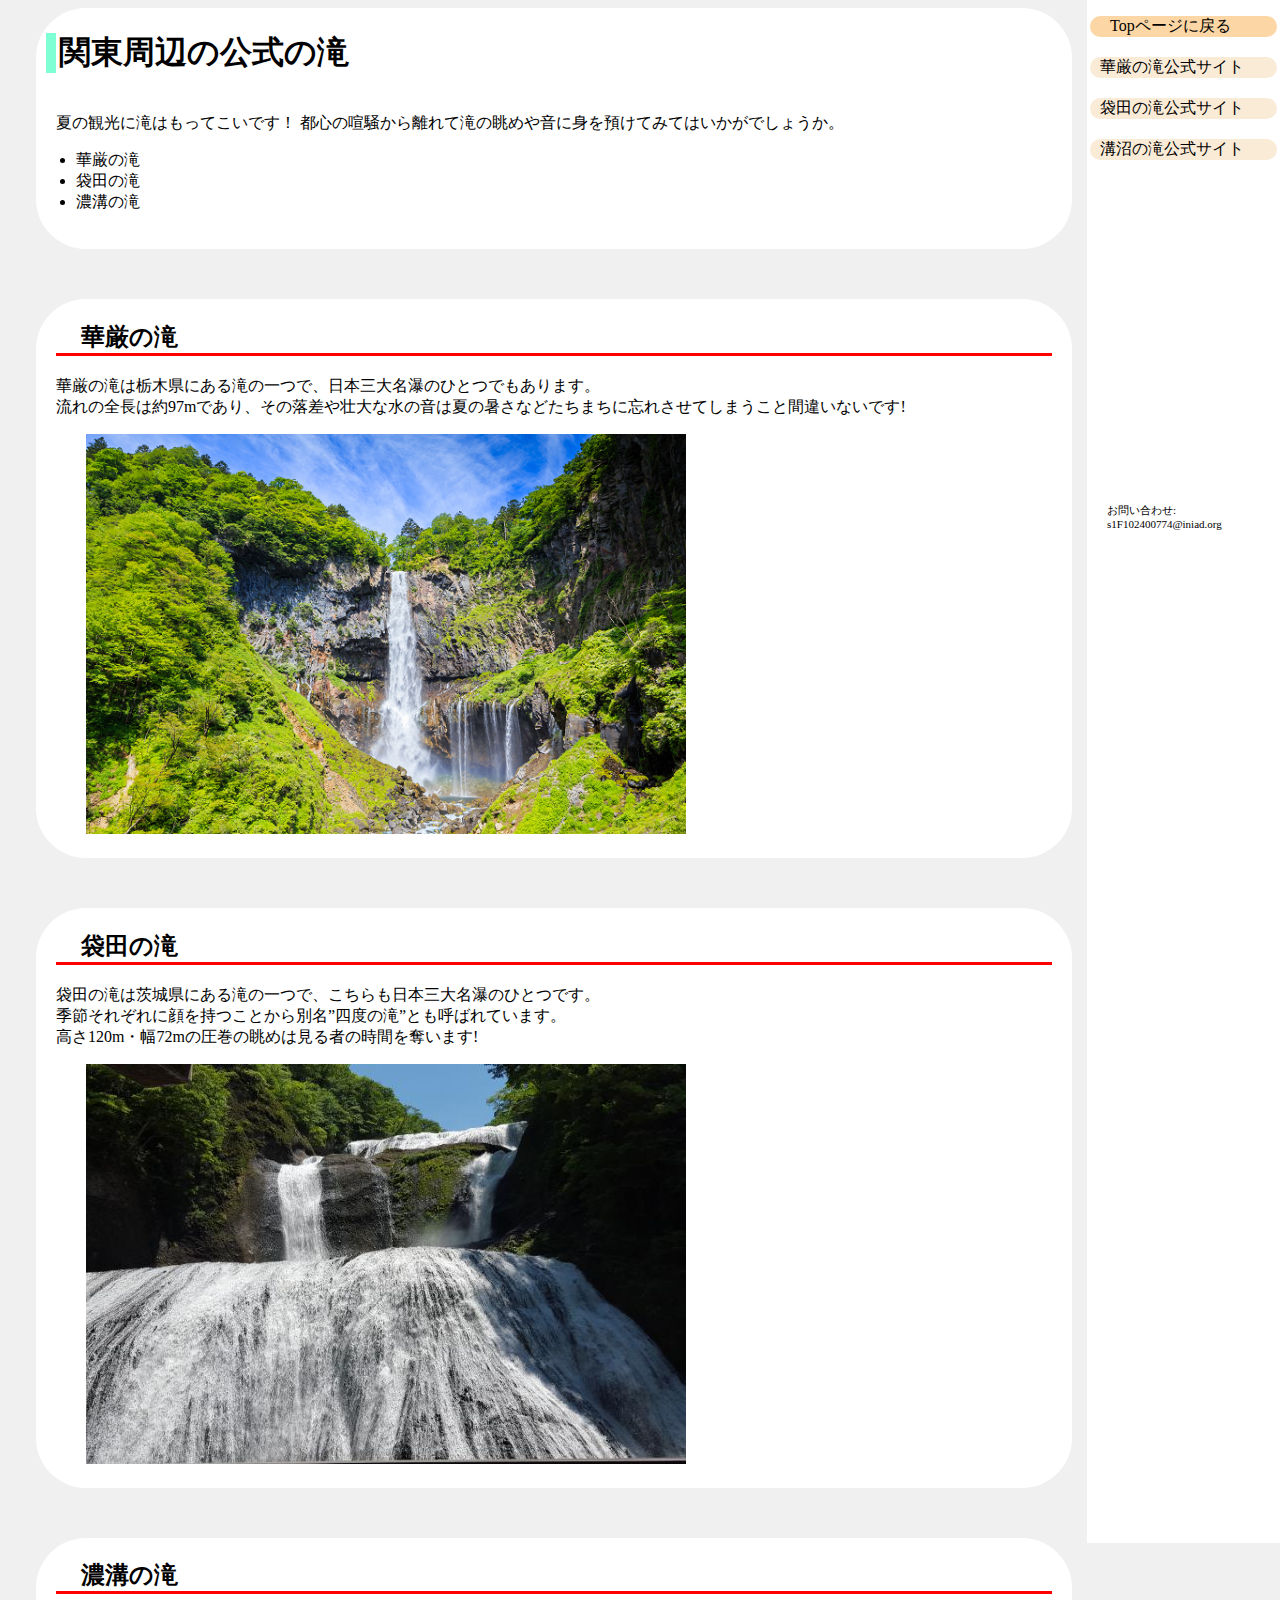
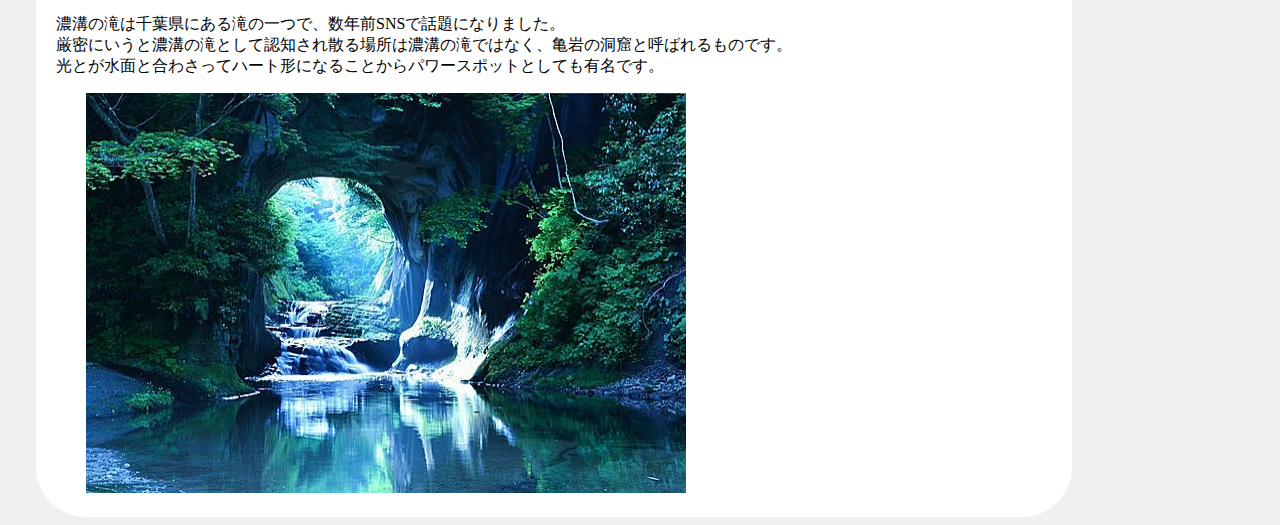
<file: index_part2.html>
<!DOCTYPE html>
<html lang="ja">
  <head>
    <meta charset="UTF-8" />
    <link rel="stylesheet" href="part2.css" />
    <title>contents_2</title>
  </head>
  <body>
    <div class="sidebar">
      <div class="top_return">
        <a href="index.html"><p>Topページに戻る</p></a>
      </div>
      <div class="official">
        <a href="https://www.kegon.jp/">華厳の滝公式サイト</a>
      </div>
      <div class="official">
        <a href="https://www.town.daigo.ibaraki.jp/page/page001474.html"
          >袋田の滝公式サイト</a
        >
      </div>
      <div class="official">
        <a href="https://www.city.kimitsu.lg.jp/site/kanko/2259.html"
          >溝沼の滝公式サイト</a
        >
      </div>
      <div class="else">
        <p>お問い合わせ:<br />s1F102400774@iniad.org</p>
      </div>
    </div>

    <div class="part_head">
      <div class="head">
        <div class="box">a</div>
        <h1 class="head">関東周辺の公式の滝</h1>
      </div>
      <p>
        夏の観光に滝はもってこいです！
        都心の喧騒から離れて滝の眺めや音に身を預けてみてはいかがでしょうか。
      </p>
      <ul>
        <li><a href="#part1">華厳の滝</a></li>
        <li><a href="#part2">袋田の滝</a></li>
        <li><a href="#part3">濃溝の滝</a></li>
      </ul>
    </div>
    <div id="part1">
      <h2>華厳の滝</h2>
      <p>
        華厳の滝は栃木県にある滝の一つで、日本三大名瀑のひとつでもあります。<br />流れの全長は約97mであり、その落差や壮大な水の音は夏の暑さなどたちまちに忘れさせてしまうこと間違いないです!
      </p>
      <img src="46fdb70b-9209-44f5-99bc-8d7b41e24792.webp" alt="" />
    </div>
    <div id="part2">
      <h2>袋田の滝</h2>
      <p>
        袋田の滝は茨城県にある滝の一つで、こちらも日本三大名瀑のひとつです。<br />季節それぞれに顔を持つことから別名”四度の滝”とも呼ばれています。<br />高さ120m・幅72mの圧巻の眺めは見る者の時間を奪います!
      </p>
      <img src="1539845451_82.jpg" alt="" />
    </div>
    <div id="part3">
      <h2>濃溝の滝</h2>
      <p>
        濃溝の滝は千葉県にある滝の一つで、数年前SNSで話題になりました。<br />厳密にいうと濃溝の滝として認知され散る場所は濃溝の滝ではなく、亀岩の洞窟と呼ばれるものです。<br />光とが水面と合わさってハート形になることからパワースポットとしても有名です。
      </p>
      <img src="large.jpg" alt="" />
    </div>
  </body>
</html>
</file>
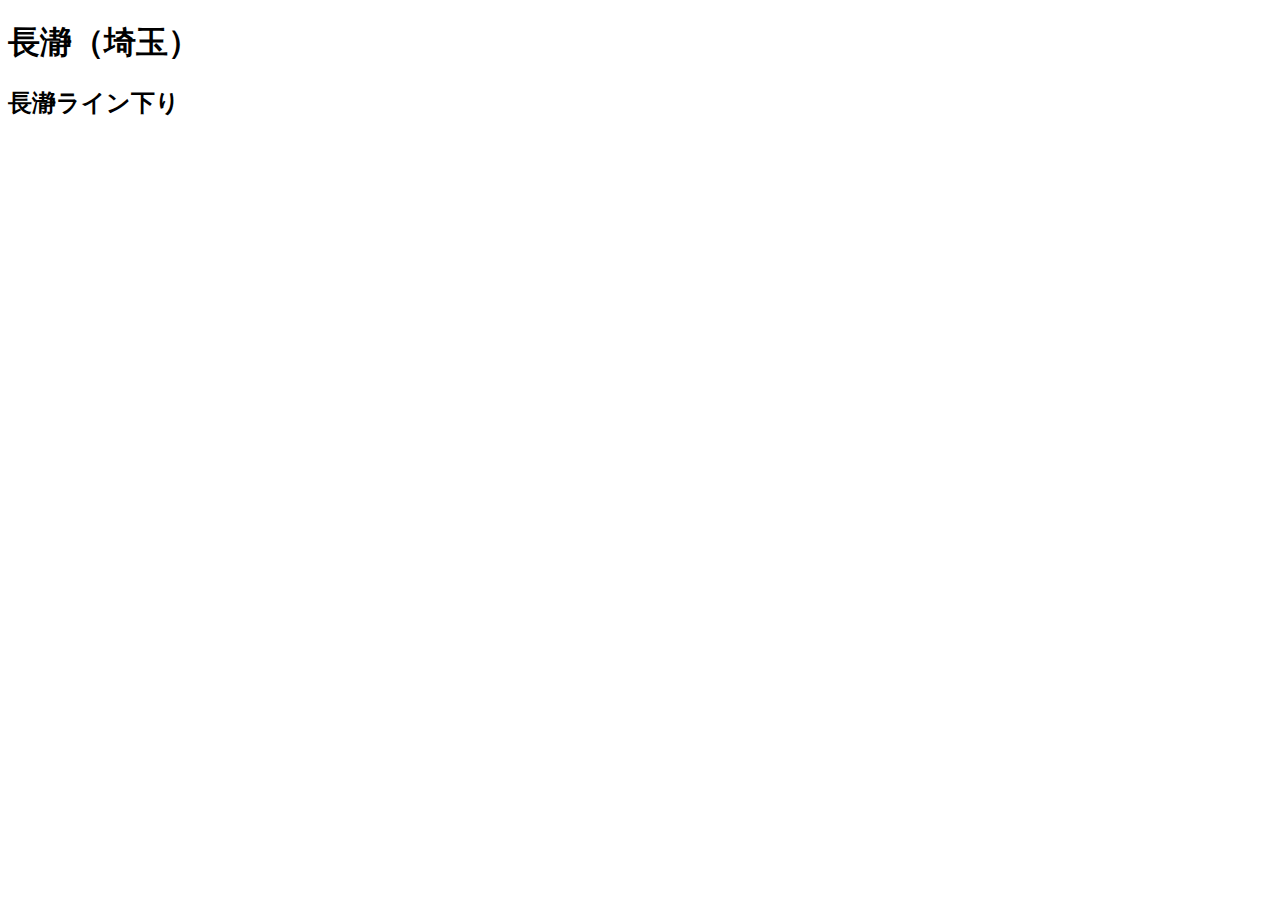
<file: css/index_part1.html>
<!DOCTYPE html>
<html lang="ja">
  <head>
    <meta charset="UTF-8" />
    <link rel="stylesheet" href="part1.css" />
    <title>contents_1</title>
  </head>
  <body>
    <h1>長瀞（埼玉）</h1>
    <h2>長瀞ライン下り</h2>
    <img 
  </body>
</html>
</file>
<file: part2.css>
html {
  scroll-behavior: smooth;
}

img {
  width: 600px;
  height: 400px;
  margin-left: 50px;
}

h2 {
  border-bottom: solid red;
  padding-left: 25px;
  margin-left: 20px;
  margin-right: 20px;
}

body {
  background-color: #f0f0f0;
}

p {
  margin-left: 20px;
}

.box {
  color: aquamarine;
  background-color: aquamarine;
  width: 10px;
  height: 40px;
  margin-top: 23px;
  margin-left: 10px;
  margin-right: 3px;
}

.head {
  display: flex;
}

#part1 {
  background-color: #ffffff;
  margin-right: 200px;
  margin-left: 28px;
  margin-top: 50px;
  padding-bottom: 20px;
  padding-top: 2px;
  border-radius: 50px;
}

#part2 {
  background-color: #ffffff;
  margin-right: 200px;
  margin-left: 28px;
  margin-top: 50px;
  padding-bottom: 20px;
  padding-top: 2px;
  border-radius: 50px;
}

#part3 {
  background-color: #ffffff;
  margin-right: 200px;
  margin-left: 28px;
  margin-top: 50px;
  padding-bottom: 20px;
  padding-top: 2px;
  border-radius: 50px;
}

.part_head {
  background-color: #ffffff;
  margin-right: 200px;
  margin-left: 28px;
  margin-top: 3px;
  padding-bottom: 20px;
  padding-top: 2px;
  border-radius: 50px;
}

.sidebar {
  position: fixed;
  top: 0px;
  right: 0px;
  padding-bottom: 1000px;
  padding-right: 1px;
  background-color: #ffffff;
  width: 15%;
}
a {
  color: black;
  text-decoration: none;
  border-radius: 50px;
}

a:hover {
  color: orange;
}

.top_return {
  background-color: rgb(252, 214, 164);
  border-radius: 50px;
  margin-left: 3px;
  margin-right: 2px;
}

.else {
  margin-top: 330px;
  font-size: 11px;
  border-radius: 50px;
  padding-top: 2px;
  padding-bottom: 2px;
}

.official {
  background-color: antiquewhite;
  border-radius: 50px;
  padding-left: 10px;
  margin-left: 3px;
  margin-right: 2px;
  margin-top: 20px;
  margin-bottom: 20px;
}
</file>
<file: css/part1.css>
.red {
  color: red;
}
</file>
